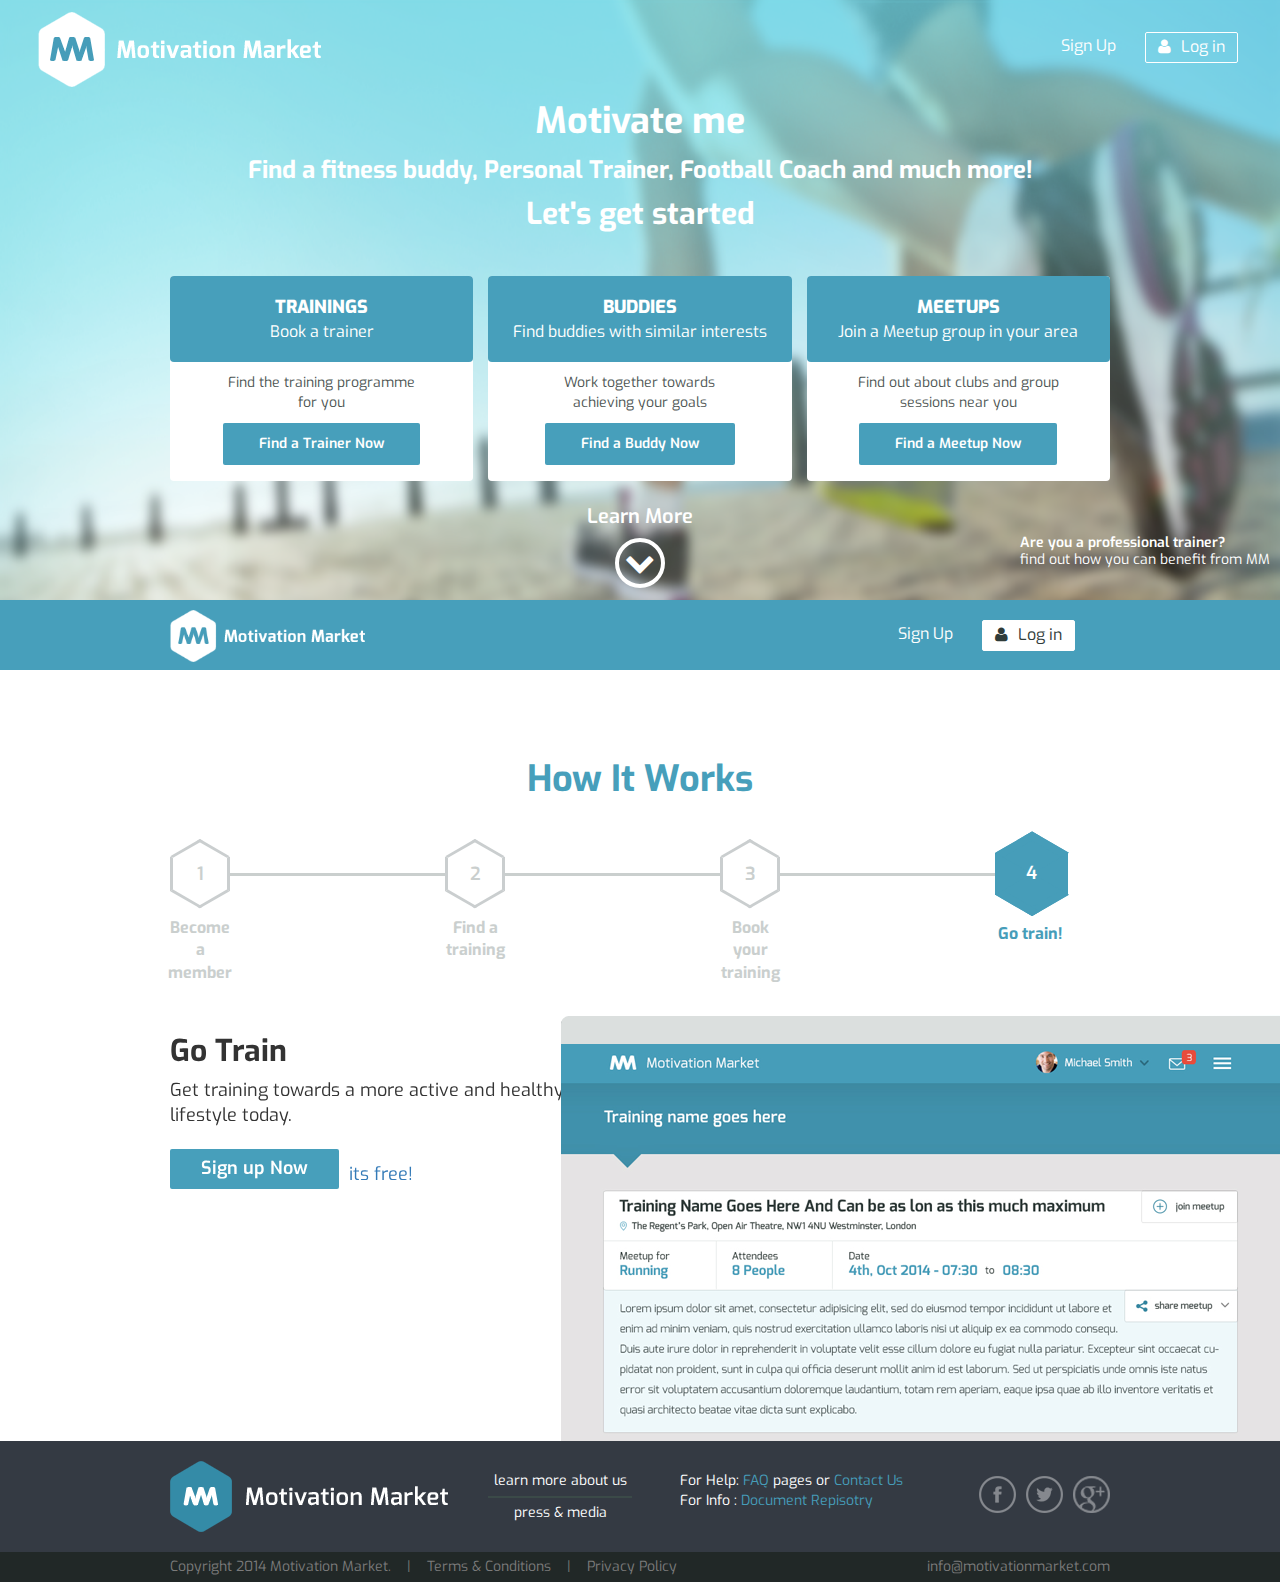
<file: index.html>
<!DOCTYPE html>
<html lang="en">
<head>
<meta charset="utf-8">
<meta http-equiv="X-UA-Compatible" content="IE=edge">
<meta name="viewport" content="width=device-width, initial-scale=1">
<title>MM_MainPage</title>

<!-- Bootstrap -->
<link href="css/bootstrap.min.css" rel="stylesheet">
<link href="css/style.css" rel="stylesheet">
<link href="css/responsive.css" rel="stylesheet">

<!-- HTML5 shim and Respond.js for IE8 support of HTML5 elements and media queries -->
<!--[if lt IE 9]>
  <script src="https://oss.maxcdn.com/html5shiv/3.7.2/html5shiv.min.js"></script>
  <script src="https://oss.maxcdn.com/respond/1.4.2/respond.min.js"></script>
<![endif]-->
<link rel="stylesheet" href="fonts/css/font-awesome.min.css">
<link href='http://fonts.googleapis.com/css?family=Exo:400,500,600,700,800,500italic' rel='stylesheet' type='text/css'>
</head>
<body>
	<!--HEADER-->
	<div class="header">
		<div class="container-fluid">
			<div class="pull-left logo">
				<img src="images/logo.png" alt="" />
			</div>
			<ul class="nav nav-pills llinks pull-right">
				<li><a href="#">Sign Up</a></li>
				<li class="active"><a href="#"><i class="fa fa-user"></i>Log in</a></li>
			</ul>
		</div>
		<div class="container">
			<div class="row">
				<h1 class="text-center">Motivate me</h1>
				<h3 class="text-center">Find a fitness buddy, Personal Trainer, Football Coach and much more! </h3>
				<h2 class="text-center">Let's get started</h2>
			</div>
			<div class="row">
				<div class="col-md-4 col-sm-4">
					<div class="box">
						<div class="bheading">
							<h4>Trainings</h4>
							<p>Book a trainer</p>
						</div>
						<div class="bcontent">
							Find the training programme 
							for you
							<div class="clearfix"></div>
							<button class="btn btn-box">Find a Trainer Now</button>
						</div>
					</div>
				</div>
				<div class="col-md-4 col-sm-4">
					<div class="box">
						<div class="bheading">
							<h4>Buddies</h4>
							<p>Find buddies with similar interests</p>
						</div>
						<div class="bcontent">
							Work together towards 
							achieving your goals
							<div class="clearfix"></div>
							<button class="btn btn-box">Find a Buddy Now</button>
						</div>
					</div>
				</div>
				<div class="col-md-4 col-sm-4">
					<div class="box">
						<div class="bheading">
							<h4>MeetUps</h4>
							<p>Join a Meetup group in your area</p>
						</div>
						<div class="bcontent">
							Find out about clubs and group 
							sessions near you
							<div class="clearfix"></div>
							<button class="btn btn-box">Find a Meetup Now</button>
						</div>
					</div>
				</div>
			</div>
			<div class="row lmore text-center">
				<a href="#" id="lmore">
				<h4>Learn More</h4>
				<i class="fa fa-chevron-down"></i>
				</a>
			</div>
		</div>
		<div class="link-right hidden-xs hidden-sm">
			<a href="#">
				<h5>Are you a professional trainer?</h5>
				find out how you can benefit from MM
			</a>
		</div>
	</div>
	<!--HEADER-->
	<div class="navh" id="navh">
		<div class="container">
			<div class="pull-left logo">
				<img src="images/logo.png" alt="" width="195" />
			</div>
			<ul class="nav nav-pills llinks pull-right">
				<li><a href="#">Sign Up</a></li>
				<li class="active"><a href="#"><i class="fa fa-user"></i>Log in</a></li>
				
			</ul>
		</div>
	</div>
	<div class="howitworks">
		<h2 class="h1 text-center">How It Works</h2>

		<div id="carousel-example-generic" class="carousel slide" data-ride="carousel">
			<div class="container">
				<div class="indicators carousel-indicators">
					<div class="hexagon " data-target="#carousel-example-generic" data-slide-to="0">
						<span class="num">1</span>
						<span class="text">Become a member</span>
					</div>
					<div class="hexagon" data-target="#carousel-example-generic" data-slide-to="1">
						<span class="num">2</span>
						<span class="text">Find a training</span>
					</div>
					<div class="hexagon" data-target="#carousel-example-generic" data-slide-to="2">
						<span class="num">3</span>
						<span class="text">Book your training</span>
					</div>
					<div class="hexagon active mrnull" data-target="#carousel-example-generic" data-slide-to="3">
						<span class="num">4</span>
						<span class="text">Go train!</span>
					</div>					
				</div>
			</div>
			<div class="carousel-inner" role="listbox">
				 <div class="item ">
					<div class="container">
						<div class="content">
							<h2>Go Train</h2>
							<p>Get training towards a more active and healthy lifestyle today. </p>
							<button class="btn btn-box">Sign up Now</button> <a href="#"class="free">its free!</a>
						</div>
					</div>
					
				</div>
				<div class="item ">
					<div class="container">
						<div class="content">
							<h2>Go Train</h2>
							<p>Get training towards a more active and healthy lifestyle today. </p>
							<button class="btn btn-box">Sign up Now</button> <a href="#"class="free">its free!</a>
						</div>
					</div>
					
				</div>
				<div class="item ">
					<div class="container">
						<div class="content">
							<h2>Go Train</h2>
							<p>Get training towards a more active and healthy lifestyle today. </p>
							<button class="btn btn-box">Sign up Now</button> <a href="#"class="free">its free!</a>
						</div>
					</div>
					
				</div> 
				<div class="item active">					
					<div class="container">
						<div class="content">
							<h2>Go Train</h2>
							<p>Get training towards a more active and healthy lifestyle today. </p>
							<button class="btn btn-box">Sign up Now</button> <a href="#"class="free">its free!</a>
						</div>
					</div>
					<div class="pull-right slider-img">
						<img src="images/howitworks.png" alt="">
					</div>
				</div>
			
			</div>
		</div>
	</div>
	<div class="footer">
		<div class="container">
			<div class="row">
				<div class="col-md-4 col-sm-4 logo-foot">
					<img src="images/logo_footer.png" alt="" />
				</div>
				<div class="col-md-2 col-sm-2 foot-links">
					<a href="#">learn more about us</a>
					<hr />
					<a href="#">press & media</a>
				</div>
				<div class="col-md-4 col-sm-3 foot-links2">
					For Help: <a href="#">FAQ</a> pages or <a href="#">Contact Us</a> <br />
					For Info : <a href="#">Document Repisotry</a>
				</div>
				<div class="col-md-2 col-sm-3 sns">
					<a href="#" class="snsicon g"></a>
					<a href="#" class="snsicon t"></a>
					<a href="#" class="snsicon f"></a>
				</div>
			</div>
		</div>
	</div>
	<div class="footer2">
		<div class="container">
			Copyright 2014 Motivation Market. &nbsp;&nbsp; | &nbsp;&nbsp; <a href="#"> Terms &amp; Conditions </a> &nbsp;&nbsp;  | &nbsp;&nbsp;  <a href="#"> Privacy Policy </a>

			<a href="mailto:info@motivationmarket.com" class="pull-right">info@motivationmarket.com
			</a>
		</div>
	</div>
	<!-- jQuery (necessary for Bootstrap's JavaScript plugins) -->
	<script src="https://ajax.googleapis.com/ajax/libs/jquery/1.11.2/jquery.min.js"></script>
	<!-- Include all compiled plugins (below), or include individual files as needed -->
	<script src="js/bootstrap.min.js"></script>
	<script type="text/javascript">
		$(".lmore").click(function() {
			$('html, body').animate({
			scrollTop: $("#navh").offset().top
			}, 700);
		});
	</script>
</body>
</html>
</file>
<file: css/style.css>
body
{
	font-family: 'Exo', sans-serif;
	outline:none;
}
.subscribe, .search{
	background:#e5e9ea;
}
html, html a
{
	-webkit-font-smoothing: antialiased !important;
	-moz-osx-font-smoothing: grayscale;
}
a:hover, a:focus, a:active
{
	text-decoration:none;
	outline:none;
}
.h1
{
	color:#479fbb;
	font-weight:bold;
}
.h3
{
	color:#479fbb;
	font-weight:bold;
	text-align:center;
	letter-spacing:0.03em;
}
.ltext
{
	font-size:15px;
	line-height:30px;
}
.header
{
	background:url(../images/banner.png);
	background-size:100% 100%;
	min-height:600px;
	color:#fff;
	padding:12px 0px 0px 0px;
	position:relative;
}
.header .logo{
	margin:0px 0px 0px 30px;
}
.header h1, .header h2, .header h3
{
	font-weight:bold;
	margin-top:15px;
}
.llinks
{
	margin:20px 20px 0px 0px;
}
.llinks li
{
	margin-right:15px;
}
.llinks li a
{
	color:#fff;
	font-size:16px;
	font-weight:600px;
	background:none !important;
	border-radius:0px;
	padding:3px 12px;
	border-radius:2px;
}
.llinks li a i
{
	margin-right:10px;
}
.llinks li.active a
{
	border:1px solid #fff;
}
.llinks li a:hover, .llinks li a:focus, .llinks li a:active
{
	background:none;
}
.box
{
	border-radius:4px;
	background:#fff;
	text-align:center;
	margin-top:35px;
}
.bheading
{
	background:#479fbb;
	border-radius:4px;
	padding:22px 0px 18px;
}
.bheading h4
{
	font-weight:800;
	text-transform:uppercase;
	margin:0px 0px 3px;
}
.bheading p
{
	margin:0px;
	font-size:16px;
}
.bcontent
{
	padding:11px 50px 16px;
	color:#4d5553;
}
.btn{
	border-radius:2px;
}
.btn-box
{
	color:#fff;
	background:#479fbb;
	padding:10px 35px;
	font-weight:600;
	margin-top:10px;
}
.lmore
{
	margin-top:15px;
}
.lmore a
{
	color:#fff;
}
.lmore h4
{
	font-size:20px;
	font-weight:600;
}
.lmore i
{
	font-size:30px;
	width:50px;
	height:50px;
	border-radius:50%;
	border:4px solid #fff;
	text-align:center;
	padding-top:5px;
}
.link-right
{
	position:absolute;
	bottom:30px;
	right:10px;
}
.link-right a
{
	color:#fff;
}
.link-right h5
{
	font-weight:600;
	margin:0px;
}
.navh
{
	background:#479fbb;
	height:70px;
}
.navh .llinks li.active a
{
	background:#fff !important;
	color:#2f3b39;
}
.logo
{
	margin-top:10px;
}
.howitworks
{
	padding-top:70px;
}
.indicators:before
{
	content:'';
	height:3px;
	background:#cacfce;
	width:95%;
	float:left;
	position:relative;
	top:23px;
}
.indicators
{
	margin:40px 20px;
	bottom:0px;
	left:0px;
	margin-left:0px;
	position:relative;
	width:100%;
	color:#cacfce;
}
.hexagon
{
	position: relative;
	width: 60px;
	height: 34.64px;
	background-color: #ffffff;
	margin: 4px 215px 0px 0px;
	border-left: solid 3px #cacecf;
	border-right: solid 3px #cacecf;
	float:left;
}
.hexagon:before, .hexagon:after
{
	content: "";
	position: absolute;
	z-index: 1;
	width: 42.43px;
	height: 42.43px;
	-webkit-transform: scaleY(0.5774) rotate(-45deg);
	-ms-transform: scaleY(0.5774) rotate(-45deg);
	transform: scaleY(0.5774) rotate(-45deg);
	background-color: inherit;
	left: 5.7868px;
}
.hexagon:before
{
	top: -21.2132px;
	border-top: solid 4.2426px #cacecf;
	border-right: solid 4.2426px #cacecf;
}
.hexagon:after
{
	bottom: -21.2132px;
	border-bottom: solid 4.2426px #cacecf;
	border-left: solid 4.2426px #cacecf;
}
.mrnull
{
	margin-right:0px !important;
}
.hexagon.active
{
	position: relative;
	width: 73px;
	height: 42.15px;
	background-color: #469db9;
	border-left: solid 8px #469db9;
	border-right: solid 8px #469db9;
	margin:0px 217px 0px 0px;
}
.hexagon.active:before, .hexagon.active:after
{
	content: "";
	position: absolute;
	z-index: 1;
	width: 51.62px;
	height: 51.62px;
	-webkit-transform: scaleY(0.5774) rotate(-45deg);
	-ms-transform: scaleY(0.5774) rotate(-45deg);
	transform: scaleY(0.5774) rotate(-45deg);
	background-color: inherit;
	left: 2.6906px;
}
.hexagon.active:before
{
	top: -25.8094px;
	border-top: solid 11.3137px #469db9;
	border-right: solid 11.3137px #469db9;
}
.hexagon.active:after
{
	bottom: -25.8094px;
	border-bottom: solid 11.3137px #469db9;
	border-left: solid 11.3137px #469db9;
}
.num
{
	position:absolute;
	top:5px;
	left:0px;
	width:100%;
	height:50px;
	float:left;
	text-align:center;
	z-index:9;
	font-size:18px;
	font-weight:600;
}
.hexagon.active .num
{
	color:#fff;
	top:8px;
}
.text
{
	position:absolute;
	top:60px;
	left:-7px;
	font-weight:bold;
	font-size:16px;
	width:68px;
}
.hexagon.active .text
{
	color:#469db9;
	top:70px;
}
.carousel-inner
{
	margin-top:120px;
	min-height:400px;
}
.howitworks .item
{
	position:relative;
}
.howitworks .item .slider-img
{
	position:relative;
	float:right;
	top:0px;
	z-index:99;
}
.content
{
	position:absolute;
	width:400px;
}
.content h2
{
	font-weight:bold;
}
.content p
{
	font-size:18px;
}
.content .btn-box
{
	float:left;
	font-size:18px;
	padding:6px 30px;
}
.content .free
{
	font-size:18px;
	margin:23px 0px 0px 10px;
	float:left;
}
.footer
{
	background:#343a43;
	padding:20px 0px;
}
.foot-links
{
	text-align:center;
	margin:10px 0px 0px;
}
.foot-links hr
{
	margin:5px 0px;
	border:1px solid #3b4a48;
}
.foot-links a
{
	color:#fff;
	text-align:center;
}
.foot-links2
{
	color:#fff;
	margin-top:10px;
	padding-left:40px;
}
.foot-links2 a
{
	color:#469db9;
}
.sns
{
	color:#fff;
	height:50px;
	padding-left:10px;
}
.snsicon
{
	background:url(../images/sns.png) no-repeat;
	width:37px;
	height:37px;
	float:right;
	margin:15px 0px 0px 10px;
}
.snsicon.f
{
	background-position:0px 0px;
}
.snsicon.t
{
	background-position:-51px 0px;
}
.snsicon.g
{
	background-position:-103px 0px;
}
.footer2
{
	background:#212827;
	padding:5px 0px;
	color:#7b7b7b;
}
.footer2 a
{
	color:#7b7b7b;
}
	.navbar-default
{
	background:#469db9;
	margin-bottom:0px;
	border-radius:0px;
	border:0px;
}
.navbar-toggle:focus
{
  background: transparent!important;
}

.navbar-toggle:hover{
background:#469DB9!important; }

.navbar-toggle .icon-bar 
{
background:white!important;
}
.navbar-default .navbar-right li a
{
color:#fff;
font-size:18px;
}


/*Navbar Two*/

.header-right {float:right; }
.header-right  ul { margin: 0;}



.header-right .img  img
{
border-radius: 50%;
    height: 42px;
    width: 42px;
}
.header-right li a {
padding: 9px;
/*padding: 10px 15px;*/ 
overflow: hidden;
color: inherit!important;
}

.header-right li a:focus {
background:#4090AA!important;
}
.header-right .user-name 
{
color: white;
    margin: 8px !important;
}

.header-right .user-name i {
 color: #2b5a6a;
    font-size: 21px !important;
    margin-left: 3px;
}
.header-right .dropdown-menu
{
background: #4090aa !important;
    border: none;
    border-radius: 0!important;
    color: #b2e9e6;
    margin: 0!important;
}
.nav .open > a, .nav .open > a:hover, .nav .open > a:focus {
    background-color: transparent!important; }
	
	
.header-right .dropdown-menu i
{
margin-right: 12px;
    color: #2b5a6a;
}

.filter-btn { 
	border-radius:0px;
	padding:8px 30px 8px 20px !important;
	font-size:18px;
	margin:0px 5px 0px 0px !important;
} 
.filter-btn i { 
	font-size:20px;
	
}
/*END*/

.ui-widget-header {
	background: #4d9dbe !important;
	border:0px !important;
}
.ui-slider-handle
{
	background:  #4d9dbe !important;
	border-radius:50% !important;
	border:1px solid #3f838c !important;
	margin-top:-2px;
}
.ui-widget-content{
	background:  #e3e7e6 !important;
	border:0px !important;
	height:6px !important;
}
.ui-state-default, .ui-widget-content .ui-state-default, .ui-widget-header .ui-state-default{
	border:0px !important;
	
}
.ui-slider .ui-slider-range{
	background: #4d9dbe !important;
	border:0px !important;
}

.header-inner
{
	background:#4090aa;
	padding:30px 0px;
	color:#fff;
	text-align:center;
	position:relative;
	box-shadow:0 15px 20px 1px rgba(27, 85, 103, 0.1) inset;
}
.header-inner h3
{
	font-weight:bold;
}
.caret-down
{
	border-top: 20px solid #4090aa;
	border-left: 18px solid rgba(0, 0, 0, 0);
	border-right: 18px solid rgba(0, 0, 0, 0);
	content: "";
	display: inline-block;
	height: 0;
	vertical-align: top;
	width: 0;
	position:absolute;
	bottom:-20px;
}
.sub-container
{
	width:694px;
	margin:0px auto;
}
.tab-box
{
	width:100%;
	background:#fff;
	border:1px solid #c9c8c8;
	border-radius:4px;
	color:#a1a5a7;
	float:left;
}
.tab-box h4
{
	font-weight:600;
	text-align:center;
	padding:20px 0px;
	margin:0px;
}
.sec1
{
	width:50%;
	float:left;
	border:1px solid #c9c8c8;
	padding:45px 30px 35px;
	border-bottom:0px;
	position:relative;
}
.sec1.left
{
	border-bottom-left-radius:4px;
	border-left:0px;
}
.sec1.right
{
	border-bottom-right-radius:4px;
	border-left:0px;
	border-right:0px;
}
.sec1 .ltext
{
	color:#343a43;
	letter-spacing:0.03em;
}
.btn-select
{
	width:100%;
	font-size:18px;
	font-weight:600;
	color:#fff;
	text-align:center;
	background:#c2c7c9;
	border:0px;
	padding:15px 0px;
	margin:30px 0px 0px;
}
.below-row .btn-select{
	width:50%;
	padding:10px 0px;
}
.tab-box .active
{
	background:#e4f2f5;
	border-top:0px;
}
.sec1.active
{
	padding-top:46px;
}
.sec1 .arrow-down
{
	display:none;
}
.sec1.active .arrow-down, .sec .arrow-down
{
	position:absolute;
	bottom:-29px;
	left:0px;
	text-align:center;
	display:block;
	width:100%;
}
.sec1.active .btn-select
{
	background:#56c44b;
	border-bottom:5px solid #41a938;
	margin-top:25px;
}
.form
{
	padding:20px 40px;
	border-top:1px solid #c9c8c8;
}
label
{
	color:#2f3b39;
	font-size:16px;
	font-weight:600;
}
label span
{
	font-size:14px;
	color:#737c7a;
	margin-left:10px;
}
.form-control
{
	border-radius:0px;
	height:42px;
	border:1px solid #c9c8c8;
	background:#f5f7f7;
}
.target
{
	padding:10px 0px;
	border: 1px solid #c9c8c8;
	background:#f5f7f7;
}
.target ul
{
	padding-left:20px;
}
.target ul .checkbox
{
	margin-top:11px;
}
.target ul li label
{
	line-height:15px;
	font-size:15px;
}
#targetarea
{
	overflow: auto;
	width: 100% !important;
	height: 175px;
}
.track3
{
	width: 3px;
	background: rgba(218, 223, 221, 1);
	margin-right: 2px;
	border-radius: 4px;
	-webkit-transition: background 250ms linear;
	transition: background 250ms linear;
	right:7px;
}
.track3:hover, .track3.dragging
{
	background: #d9d9d9;
	background: rgba(0, 0, 0, 0.15);
}
.handle3
{
	width: 3px;
	right: 0;
	background: #999;
	background: rgba(70, 157, 185, 1);
	border-radius: 7px;
	-webkit-transition: width 250ms;
	transition: width 250ms;
}
.track3:hover .handle3, .track3.dragging .handle3
{
	width: 3px;
}
.radio
{
	padding-top:4px;
}
.radio label:after
{
	background-color:#469db9 !important;
}
.checkbox label:after
{
	color:#1bb697;
}
.postalcode
{
	margin-top:10px;
}
.postalcode i
{
	font-size:20px;
	margin-right:10px;
}
.postalcode span
{
	font-size:16px;
	color:#82ca43
}
.captcha
{
	margin-top:15px;
}
.subscribe .btn-box
{
	font-size:16px;
	padding:10px 30px;
}
.tab-box .form-in
{
	padding:10px 10px;
}
.form-inline
{
	font-size:15px;
	color:#343a43;
}
.sublabel
{
	font-size:18px;
	font-weight:bold;
	color:#4091ab;
	margin-top:10px;
}
.sec
{
	border-top:1px solid #c9c8c8;
	background:#e4f2f5;
	width:100%;
	float:left;
	position:relative;
	text-align:center;
	padding:15px 0px;
	font-size:16px;
	font-weight:600;
	color:#666;
}
.search-form .form-group
{
	padding:20px 15px;
	border-bottom:1px solid #c9c8c8;
	margin:0px;
	float:left;
	width:100%;
}
.search-form .target
{
	margin:0px -15px;
	border-left:0px;
	border-right:0px;
}
.gender
{
	padding:20px 0px 0px;
}
.gender .radio
{
	margin:0px;
}

.age-between {
	margin:5px 0px 15px 0px;
}

#slider { margin: 10px; }
.age-between input[type="text"]
{
color: black;
font-size: 15px;
width: 100%;
border:0; 
background:transparent;
}

.selectbox
{
	padding-top:0px !important;
	padding-bottom:0px !important;
	border:none !important;
}
.selectbox label
{
	margin-top:20px
}
.result
{
	font-size:16px;
	color:#9ea2a3;
	font-weight:600;
	margin:10px 0px 15px;
}
.result span
{
	font-size:18px;
	color:#449fbe;
}
.sort
{
	font-size:16px;
	font-weight:600;
	color:#a4a6a5;
}
.sort .btn-group
{
	margin-left:10px;
}
.sort .btn-group .btn
{
	border-radius:0px !important;
	background:#fff;
	padding:6px 10px;
	width:150px;
	text-align:left;
}
.sort .btn-group .btn .caret
{
	margin-top:9px;
}
.user-box
{
	padding:17px 20px;
	margin-bottom:20px;
	color:#303938;
}
.user-img
{
	width:75px;
	height:75px;
	border-radius:50%;
	background:#eee;
	overflow:hidden;
	float:left;
}
.user-img img
{
	height:100%;
}
.user-details
{
	margin-left:10px;
}
.user-details h3
{
	margin:10px 0px 0px;
}
.user-details h3 span
{
	font-size:16px;
}
.user-details h3 span img{
	margin-right:3px;
	margin-top:-4px;
}
.user-details p i{
	color:#5495a9;
}
.train
{
	margin:10px 0px 0px;
	font-size:15px;
	font-weight:600;
}
.train span
{
	color:#2f91ac;
	margin-right:5px;
}
.calender-span
{
	float: right;
	font-size: 21px!important;
	margin-right: 14px;
	margin-top: -31px;
}

.pagination li a{
	margin:0px 5px;
	background:#fff;
	color:#bfbfbf;
	border:1px solid #c5c9c8;
	width:46px;
	text-align:center;
	border-radius:0px !important;
	font-size:16px;
	font-weight:600;
	padding:7px 0px;
}
.pagination li.active a{
	background:#469db9;
	border:1px solid #469db9;
	color:#fff;
}
.pagination li.disable a{
	background:#e5e9ea;
	border:1px solid #c5c9c8;
}
.ui-datepicker-calendar{
	background:#fff;
}
</file>
<file: css/responsive.css>
@media (min-width:320px) and (max-width:767px){
	.header{
		background-size:auto auto;
	}
	.navh{
		height:auto;
		padding-bottom:10px;
	}
	.llinks{
		margin:5px;
	}
	.howitworks{
		padding-top:20px;
	}

	.hexagon {
		position: relative;
		width: 35px; 
		height: 20.21px;
		background-color: #ffffff;
		margin: 10.10px 18% 0px 0px;
		border-left: solid 3px #cacfce;
		border-right: solid 3px #cacfce;
	}

	.hexagon:before,
	.hexagon:after {
		content: "";
		position: absolute;
		z-index: 1;
		width: 24.75px;
		height: 24.75px;
		-webkit-transform: scaleY(0.5774) rotate(-45deg);
		-ms-transform: scaleY(0.5774) rotate(-45deg);
		transform: scaleY(0.5774) rotate(-45deg);
		background-color: inherit;
		left: 2.1256px;
	}

	.hexagon:before {
		top: -12.3744px;
		border-top: solid 4.2426px #cacfce;
		border-right: solid 4.2426px #cacfce;
	}

	.hexagon:after {
		bottom: -12.3744px;
		border-bottom: solid 4.2426px #cacfce;
		border-left: solid 4.2426px #cacfce;
	}

	.hexagon.active {
		position: relative;
		width: 35px; 
		height: 20.21px;
		background-color: #469db9;
		margin: 10.10px 18% 0px 0px;
		border-left: solid 8px #469db9;
		border-right: solid 8px #469db9;
	}

	.hexagon.active:before,
	.hexagon.active:after {
		content: "";
		position: absolute;
		z-index: 1;
		width: 24.75px;
		height: 24.75px;
		-webkit-transform: scaleY(0.5774) rotate(-45deg);
		-ms-transform: scaleY(0.5774) rotate(-45deg);
		transform: scaleY(0.5774) rotate(-45deg);
		background-color: inherit;
		left: -2.8744px;
	}

	.hexagon.active:before {
		top: -12.3744px;
		border-top: solid 11.3137px #469db9;
		border-right: solid 11.3137px #469db9;
	}

	.hexagon.active:after {
		bottom: -12.3744px;
		border-bottom: solid 11.3137px #469db9;
		border-left: solid 11.3137px #469db9;
	}
	.num{
		top:0px;
	}
	.hexagon.active .num{
		top:0px;
	}
	.text{
		width:auto;
		top:40px
	}
	.hexagon.active .text{
		top:40px
	}
	.content{
		position:relative;
		width:100%;
	}
	.slider-img img{
		width:100%;
	}
	.foot-links2{
		text-align:center;
		padding:0px;
	}
	.sns{
		text-align:center;
	}
	.snsicon{
		text-align:center;
		margin-right:45px;
	}
	.sub-container{
		width:100%;
	}
	
	.header-right{ float:left; }
	
}

@media (min-width:768px) and (max-width:991px){
	.bcontent{
		padding:15px 10px;
	}
	.howitworks{
		padding-top:30px;
	}
	.hexagon{
		margin:0px 144px 0px 0px;
	}
	.hexagon.active{
		margin:0px 144px 0px 0px;
	}
	.content{
		position:relative;
		width:100%;
	}
	.logo-foot img{
		width:100%;
	}
}
</file>
